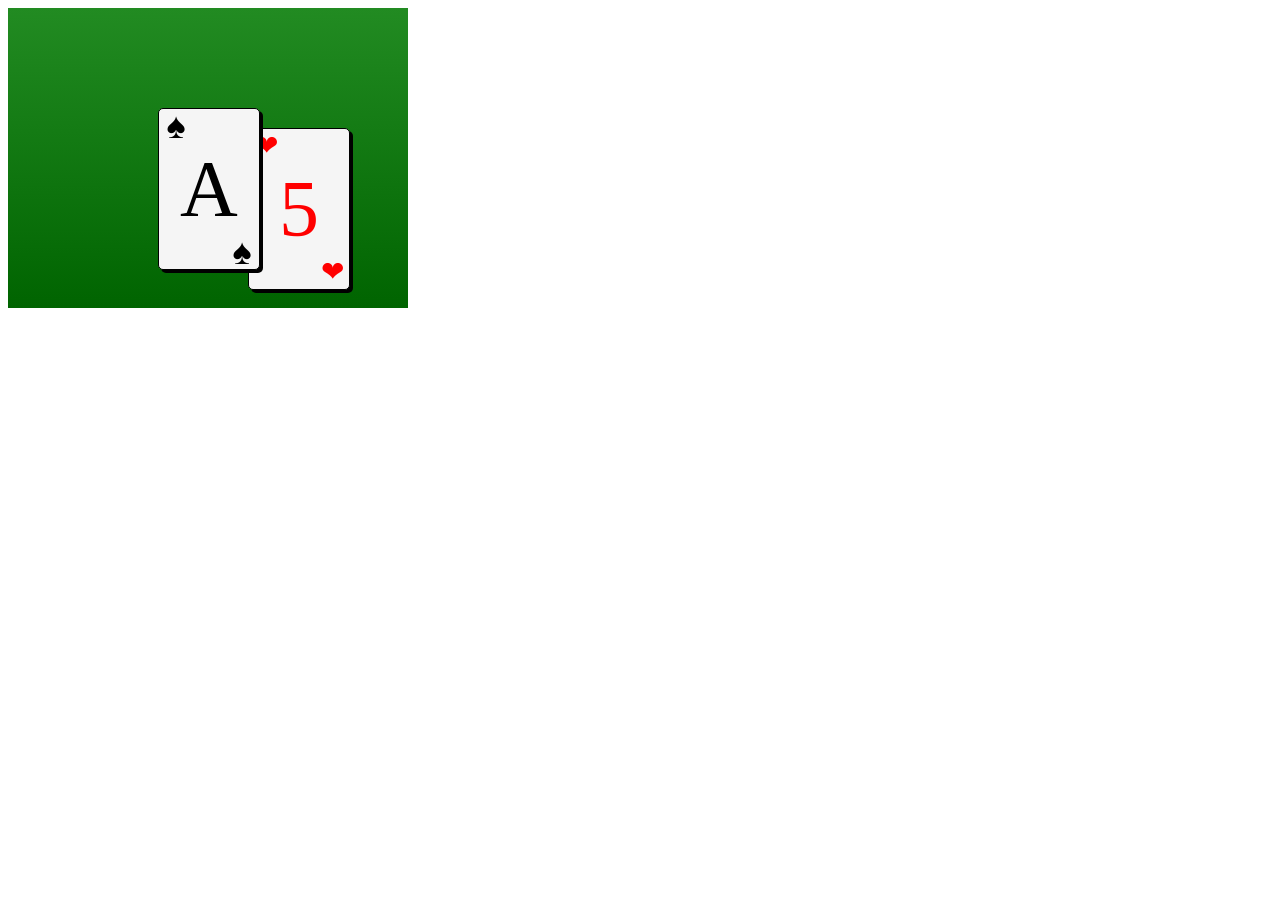
<file: inclass 5/playingcards/index.html>
<!DOCTYPE HTML>
<html lang="en">
<head>
   <title>Playing cards</title>
   <link rel="stylesheet" href="styles.css">
</head>
<body>
   <div class="table">
      <div class="card card-top card-black">A
         <span class="spade top-left">&#9824;</span>
         <span class="spade bottom-right">&#9824;</span>
      </div>
      <div class="card card-bottom card-red">5
         <span class="heart top-left">&#10084;</span>
         <span class="heart bottom-right">&#10084;</span>
      </div>
   </div>
</body>
</html>
</file>
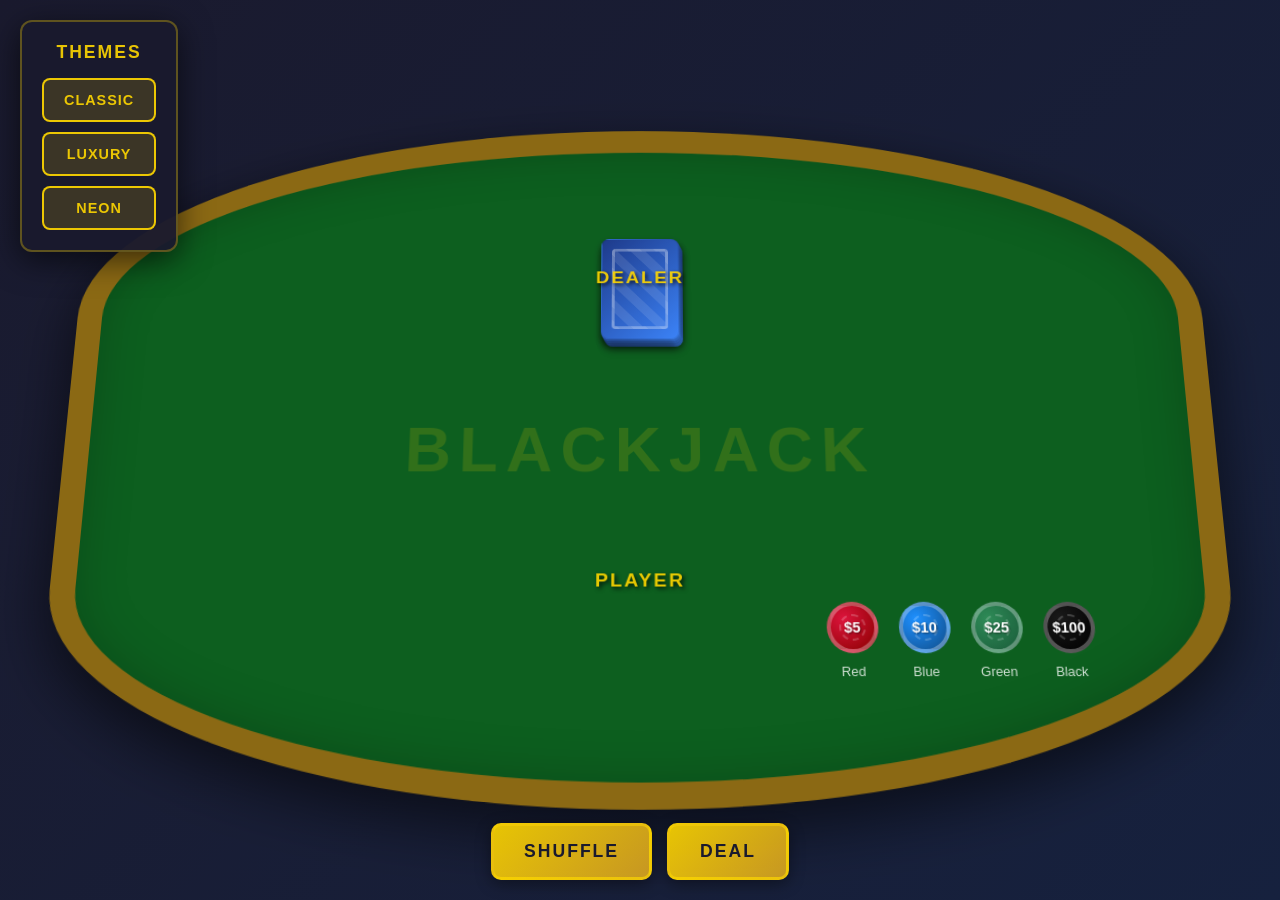
<file: blackjack/blackjack.html>
<!DOCTYPE html>
<html lang="en">
<head>
    <meta charset="UTF-8">
    <meta name="viewport" content="width=device-width, initial-scale=1.0">
    <title>Blackjack Dealer Demo - Pure CSS</title>
    <link rel="stylesheet" href="styles.css">
</head>
<body>
    <!-- Hidden checkboxes for controls -->
    <input type="checkbox" id="shuffle-control">
    <input type="checkbox" id="deal-control">
    
    <!-- Hidden radio buttons for themes (only one can be selected) -->
    <input type="radio" id="theme-classic" name="theme" checked>
    <input type="radio" id="theme-luxury" name="theme">
    <input type="radio" id="theme-neon" name="theme">

    <!-- Theme Panel -->
    <div class="theme-panel">
        <h3>Themes</h3>
        <div class="theme-buttons">
            <label for="theme-classic" class="theme-btn">Classic</label>
            <label for="theme-luxury" class="theme-btn">Luxury</label>
            <label for="theme-neon" class="theme-btn">Neon</label>
        </div>
    </div>

    <!-- Control Buttons -->
    <div class="control-panel">
        <label for="shuffle-control" class="control-btn">Shuffle</label>
        <label for="deal-control" class="control-btn">Deal</label>
    </div>

    <div class="table-container">
        <div class="table">
            <div class="label dealer-label">DEALER</div>
            <div class="label player-label">PLAYER</div>

            <!-- Deck with shuffle animation -->
            <div class="deck">
                <div class="card card-back"></div>
                <div class="card card-back"></div>
                <div class="card card-back"></div>
                <div class="card card-back"></div>
                <div class="card card-back"></div>
            </div>

            <!-- Burn card -->
            <div class="burn-card">
                <div class="card card-back"></div>
            </div>

            <!-- Dealer's cards -->
            <div class="dealer-area">
                <div class="card red">
                    <div class="top">
                        <div>A</div>
                        <div>♥</div>
                    </div>
                    <div class="center">♥</div>
                    <div class="bottom">
                        <div>A</div>
                        <div>♥</div>
                    </div>
                </div>
                <div class="card black">
                    <div class="top">
                        <div>K</div>
                        <div>♠</div>
                    </div>
                    <div class="center">♠</div>
                    <div class="bottom">
                        <div>K</div>
                        <div>♠</div>
                    </div>
                </div>
            </div>

            <!-- Player's cards (with hover peek) -->
            <div class="player-area">
                <div class="card red">
                    <div class="top">
                        <div>Q</div>
                        <div>♦</div>
                    </div>
                    <div class="center">♦</div>
                    <div class="bottom">
                        <div>Q</div>
                        <div>♦</div>
                    </div>
                </div>
                <div class="card black">
                    <div class="top">
                        <div>10</div>
                        <div>♣</div>
                    </div>
                    <div class="center">♣</div>
                    <div class="bottom">
                        <div>10</div>
                        <div>♣</div>
                    </div>
                </div>
            </div>

            <!-- Chip stacks with hover effects -->
            <div class="chip-area">
                <div class="chip-stack">
                    <div class="chip chip-red">$5</div>
                    <div class="chip-label">Red</div>
                </div>
                <div class="chip-stack">
                    <div class="chip chip-blue">$10</div>
                    <div class="chip-label">Blue</div>
                </div>
                <div class="chip-stack">
                    <div class="chip chip-green">$25</div>
                    <div class="chip-label">Green</div>
                </div>
                <div class="chip-stack">
                    <div class="chip chip-black">$100</div>
                    <div class="chip-label">Black</div>
                </div>
            </div>
        </div>
    </div>
</body>
</html>
</file>
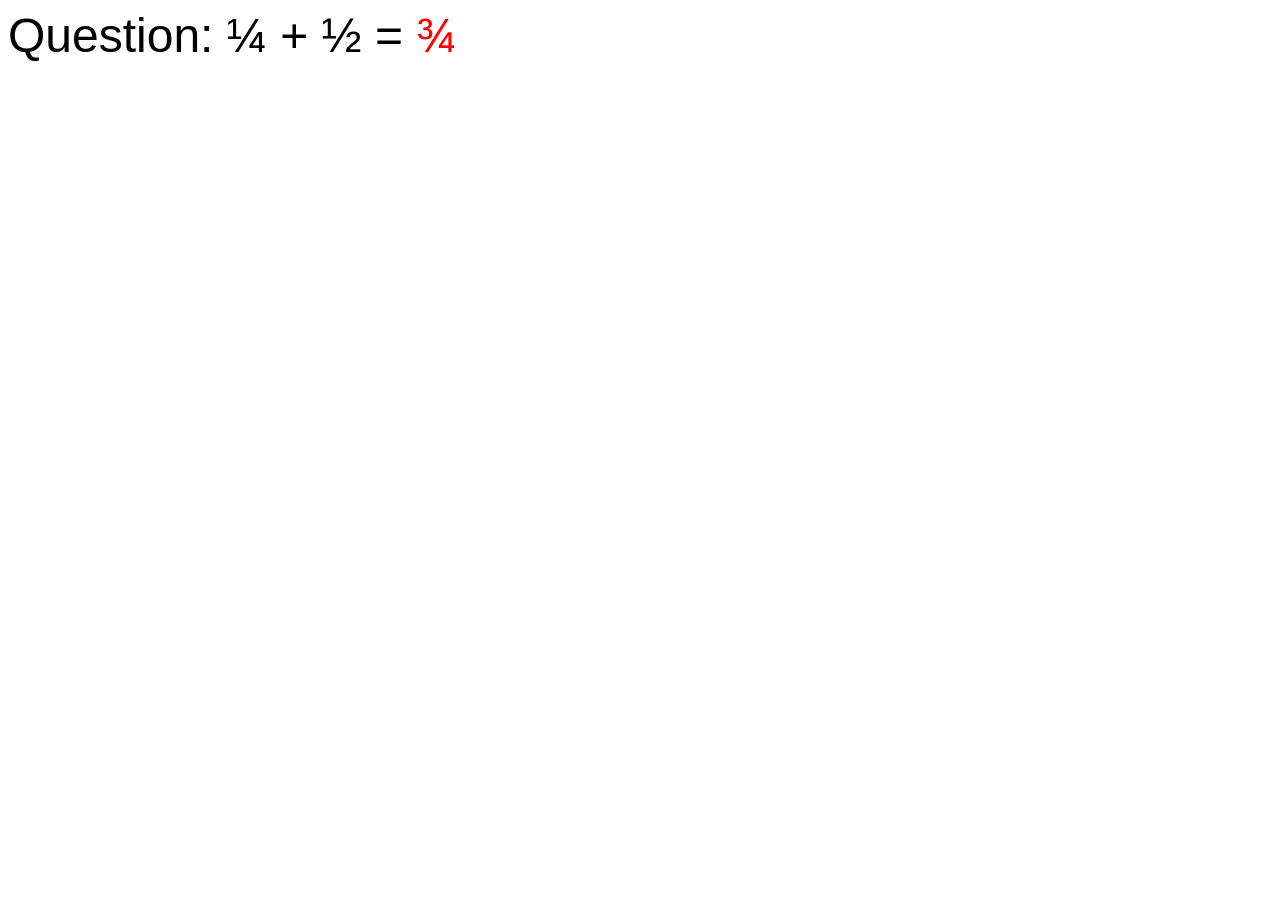
<file: inclass 5/question.html>
<!DOCTYPE HTML>
<html>
   <head>
      <title>Question and Answer</title>
      <style>
   
         body {
            font-family: Calibri, sans-serif;
            font-size: 3em;
         }
   
         #answer {
            color: black;
            width: 100px;
            animation-name: moveFraction;
            animation-delay: 1s;
            animation-duration: 2s;
            animation-fill-mode: forwards;
         }
   
         @keyframes moveFraction {
            0% {
               color: yellow;
               transform: translate(-355px, 60px);
            }
            50% {
               transform: translate(0px, 60px);
            }
            100% {
               color: red;
               transform: translate(0px, 0px);
            }
         }
   
         #question {
            transition: transform 0.6s ease-in-out;
         }
   
         #question:hover {
            transform: scale(0.9);
         }
         
         span {
            display: inline-block;         
         }
   
      </style>
   </head>
   <body>
      <span id="question">Question: &frac14; + &frac12; =</span>
      <span id="answer">&frac34;</span>   
   </body>
</html>
</file>
<file: inclass 5/playingcards/styles.css>
.table {
   width: 400px;
   height: 300px;
   position: relative;
   background: linear-gradient(forestgreen, darkgreen);
}

.card-red {
   color: red;
}

.card-black {
   color: black;
}

.card {
   background-color: whitesmoke;
   border: 1px solid black;         
   width: 100px;
   height: 160px;
   line-height: 160px;
   text-align: center;
   font-size: 80px;
   position: absolute;
   border-radius: 5px;
   box-shadow: 3px 3px black;
}      

.card-top {
   left: 150px;
   top: 100px;
   z-index: 2;
}

.card-bottom {
   left: 240px;
   top: 120px;
   z-index: 1;
}

.heart {
   color: red;
   font-size: 28px; 
   width: 30px;
   height: 30px;  
   line-height: 30px;
}

.spade {
   color: black;
   font-size: 36px; 
   width: 30px;
   height: 30px;  
   line-height: 30px;
}

.top-left {
   position: absolute;
   left: 2px;
   top: 2px;
}

.bottom-right {
   position: absolute;
   right: 2px;
   bottom: 2px;
}
</file>
<file: blackjack/styles.css>
/* Extracted from blackjack.html */
:root {
    --felt-color: #0d5f1f;
    --felt-border: #8b6914;
    --chip-red: #dc143c;
    --chip-blue: #1e90ff;
    --chip-green: #2e8b57;
    --chip-black: #1a1a1a;
}

* {
    margin: 0;
    padding: 0;
    box-sizing: border-box;
}

body {
    font-family: var(--font-family);
    background: linear-gradient(135deg, #1a1a2e 0%, #16213e 100%);
    display: flex;
    justify-content: center;
    align-items: center;
    min-height: 100vh;
    overflow: hidden;
}

/* Hidden checkboxes for controlling animations */
#shuffle-control,
#deal-control,
#theme-classic,
#theme-luxury,
#theme-neon {
    display: none;
}

/* Theme variables - Default Classic */
:root {
    --felt-color: #0d5f1f;
    --felt-border: #8b6914;
    --chip-red: #dc143c;
    --chip-blue: #1e90ff;
    --chip-green: #2e8b57;
    --chip-black: #1a1a1a;
    --card-bg: #ffffff;
    --card-red-color: #dc143c;
    --card-black-color: #1a1a1a;
    --card-back-gradient: linear-gradient(135deg, #1e3a8a 0%, #3b82f6 50%, #1e3a8a 100%);
    --card-back-pattern: repeating-linear-gradient(45deg, transparent, transparent 10px, rgba(255,255,255,0.1) 10px, rgba(255,255,255,0.1) 20px);
    --font-family: 'Arial', sans-serif;
    --label-color: rgba(255, 215, 0, 0.9);
    --btn-bg: linear-gradient(135deg, rgba(255, 215, 0, 0.9), rgba(218, 165, 32, 0.9));
    --btn-border: rgba(255, 215, 0, 0.6);
    --btn-text: #1a1a2e;
    --theme-panel-bg: rgba(26, 26, 46, 0.95);
    --theme-panel-border: rgba(255, 215, 0, 0.3);
}

/* Luxury Theme */
#theme-luxury:checked ~ * {
    --felt-color: #4a0e4e;
    --felt-border: #ffd700;
    --chip-red: #8b0000;
    --chip-blue: #191970;
    --chip-green: #006400;
    --chip-black: #2f2f2f;
    --card-bg: #faf8f3;
    --card-red-color: #c41e3a;
    --card-black-color: #1a1a1a;
    --card-back-gradient: linear-gradient(135deg, #2d1b00 0%, #8b6914 50%, #2d1b00 100%);
    --card-back-pattern: repeating-linear-gradient(90deg, transparent, transparent 8px, rgba(255,215,0,0.15) 8px, rgba(255,215,0,0.15) 16px);
    --font-family: 'Georgia', serif;
    --label-color: #ffd700;
    --btn-bg: linear-gradient(135deg, rgba(255, 215, 0, 0.85), rgba(184, 134, 11, 0.85));
    --btn-border: rgba(255, 215, 0, 0.8);
    --btn-text: #4a0e4e;
    --theme-panel-bg: rgba(74, 14, 78, 0.98);
    --theme-panel-border: rgba(255, 215, 0, 0.5);
}

/* Neon Theme */
#theme-neon:checked ~ * {
    --felt-color: #0a0e27;
    --felt-border: #00ffff;
    --chip-red: #ff1493;
    --chip-blue: #00bfff;
    --chip-green: #00ff7f;
    --chip-black: #8a2be2;
    --card-bg: #0f0f1e;
    --card-red-color: #ff1493;
    --card-black-color: #00ff7f;
    --card-back-gradient: linear-gradient(135deg, #00ff7f 0%, #00bfff 50%, #ff1493 100%);
    --card-back-pattern: repeating-linear-gradient(-45deg, transparent, transparent 6px, rgba(0,255,127,0.2) 6px, rgba(0,255,127,0.2) 12px);
    --font-family: 'Courier New', monospace;
    --label-color: #00ffff;
    --btn-bg: linear-gradient(135deg, #ff1493, #00bfff);
    --btn-border: #00ffff;
    --btn-text: #0a0e27;
    --theme-panel-bg: rgba(10, 14, 39, 0.98);
    --theme-panel-border: rgba(0, 255, 255, 0.6);
}

.table-container {
    perspective: 1500px;
    position: relative;
}

.table {
    width: 90vw;
    max-width: 1200px;
    height: 85vh;
    max-height: 700px;
    background: var(--felt-color);
    border-radius: 50% / 30%;
    border: 25px solid var(--felt-border);
    box-shadow: 
        0 20px 60px rgba(0, 0, 0, 0.6),
        inset 0 0 50px rgba(0, 0, 0, 0.2);
    position: relative;
    transform: rotateX(15deg);
    font-family: var(--font-family);
}

.table::before {
    content: 'BLACKJACK';
    position: absolute;
    top: 50%;
    left: 50%;
    transform: translate(-50%, -50%);
    font-size: 4rem;
    color: rgba(255, 215, 0, 0.15);
    font-weight: bold;
    letter-spacing: 0.5rem;
    text-align: center;
}

/* Deck positioning */
.deck {
    position: absolute;
    top: 15%;
    left: 50%;
    transform: translateX(-50%);
    width: 80px;
    height: 110px;
}

.card {
    position: absolute;
    width: 80px;
    height: 110px;
    background: var(--card-bg);
    border-radius: 8px;
    box-shadow: 0 4px 8px rgba(0, 0, 0, 0.3);
    display: flex;
    flex-direction: column;
    justify-content: space-between;
    padding: 8px;
    font-size: 1.2rem;
    font-weight: bold;
    font-family: var(--font-family);
    transform-style: preserve-3d;
    transition: all 0.3s ease;
    border: 1px solid rgba(0, 0, 0, 0.1);
}

/* Card back design */
.card-back {
    background: var(--card-back-gradient);
    background-size: 200% 200%;
}

.card-back::after {
    content: '';
    position: absolute;
    inset: 10px;
    border: 3px solid rgba(255, 255, 255, 0.3);
    border-radius: 4px;
    background: var(--card-back-pattern);
}

.red { color: var(--card-red-color); }
.black { color: var(--card-black-color); }

.card .top {
    display: flex;
    flex-direction: column;
    align-items: flex-start;
}

.card .bottom {
    display: flex;
    flex-direction: column;
    align-items: flex-end;
    transform: rotate(180deg);
}

.card .center {
    position: absolute;
    top: 50%;
    left: 50%;
    transform: translate(-50%, -50%);
    font-size: 2rem;
}

/* Default state - no animations */
.deck .card {
    animation: none;
    z-index: 10;
}

.deck .card:nth-child(2) { top: 2px; left: 1px; z-index: 9; }
.deck .card:nth-child(3) { top: 4px; left: 2px; z-index: 8; }
.deck .card:nth-child(4) { top: 6px; left: 3px; z-index: 7; }
.deck .card:nth-child(5) { top: 8px; left: 4px; z-index: 6; }

/* Shuffle Animation - only when checkbox is checked */
#shuffle-control:checked ~ .table-container .deck .card {
    animation: shuffle 2s ease-in-out infinite;
}

#shuffle-control:checked ~ .table-container .deck .card:nth-child(1) { animation-delay: 0s; }
#shuffle-control:checked ~ .table-container .deck .card:nth-child(2) { animation-delay: 0.1s; }
#shuffle-control:checked ~ .table-container .deck .card:nth-child(3) { animation-delay: 0.2s; }
#shuffle-control:checked ~ .table-container .deck .card:nth-child(4) { animation-delay: 0.3s; }
#shuffle-control:checked ~ .table-container .deck .card:nth-child(5) { animation-delay: 0.4s; }

@keyframes shuffle {
    0%, 100% {
        transform: translateX(0) translateY(0) rotateZ(0deg);
    }
    12% {
        transform: translateX(-40px) translateY(-5px) rotateZ(-8deg);
    }
    25% {
        transform: translateX(-50px) translateY(10px) rotateZ(-12deg);
    }
    37% {
        transform: translateX(45px) translateY(-8px) rotateZ(10deg);
    }
    50% {
        transform: translateX(50px) translateY(12px) rotateZ(15deg);
    }
    62% {
        transform: translateX(-35px) translateY(6px) rotateZ(-10deg);
    }
    75% {
        transform: translateX(30px) translateY(-10px) rotateZ(8deg);
    }
    87% {
        transform: translateX(-20px) translateY(4px) rotateZ(-5deg);
    }
}

/* Burn Card - only when deal is checked */
.burn-card {
    position: absolute;
    top: 15%;
    left: 50%;
    transform: translateX(-50%);
    opacity: 0;
}

#deal-control:checked ~ .table-container .burn-card {
    animation: burnCard 3s ease-out forwards;
}

@keyframes burnCard {
    0% {
        opacity: 1;
        transform: translate(-50%, 0) rotateZ(0deg);
    }
    100% {
        opacity: 0;
        transform: translate(200%, -100px) rotateZ(45deg) scale(0.5);
    }
}

/* Dealer Cards */
.dealer-area {
    position: absolute;
    top: 25%;
    left: 50%;
    transform: translateX(-50%);
    display: flex;
    gap: 40px;
}

.dealer-area .card {
    opacity: 0;
}

.dealer-area .card:nth-child(1) {
    margin-right: 60px;
}

.dealer-area .card:nth-child(2) {
    margin-left: 60px;
}

#deal-control:checked ~ .table-container .dealer-area .card {
    animation: dealToDealer 0.8s ease-out forwards;
}

#deal-control:checked ~ .table-container .dealer-area .card:nth-child(1) {
    animation-delay: 0.5s;
}

#deal-control:checked ~ .table-container .dealer-area .card:nth-child(2) {
    animation-delay: 1.5s;
}

@keyframes dealToDealer {
    0% {
        opacity: 0;
        transform: translate(-300px, -100px) rotateY(180deg) rotateZ(0deg);
    }
    50% {
        opacity: 1;
    }
    100% {
        opacity: 1;
        transform: translate(0, 0) rotateY(0deg) rotateZ(0deg);
    }
}

/* Player Cards */
.player-area {
    position: absolute;
    bottom: 20%;
    left: 50%;
    transform: translateX(-50%);
    display: flex;
    gap: 40px;
}

.player-area .card {
    opacity: 0;
    cursor: pointer;
    transform: translate(0, 0) rotateY(0deg) rotateZ(0deg);
}

.player-area .card:nth-child(1) {
    margin-right: 60px;
}

.player-area .card:nth-child(2) {
    margin-left: 60px;
}

/* Hide cards initially when deal is not checked */
#deal-control:not(:checked) ~ .table-container .player-area .card {
    opacity: 0;
}

/* Deal animation when checkbox is checked */
#deal-control:checked ~ .table-container .player-area .card:nth-child(1) {
    animation: dealToPlayer 0.8s ease-out 2.5s forwards;
}

#deal-control:checked ~ .table-container .player-area .card:nth-child(2) {
    animation: dealToPlayer 0.8s ease-out 3.5s forwards;
}

@keyframes dealToPlayer {
    0% {
        opacity: 0;
        transform: translate(-300px, -300px) rotateY(180deg) rotateZ(0deg);
    }
    50% {
        opacity: 1;
    }
    100% {
        opacity: 1;
        transform: translate(0, 0) rotateY(0deg) rotateZ(0deg);
    }
}

/* Hover Peek Effect - always available */
.player-area .card:hover {
    transform: translateY(-20px) rotateZ(-3deg) scale(1.05) !important;
    box-shadow: 0 15px 30px rgba(0, 0, 0, 0.5) !important;
    z-index: 100 !important;
    transition: all 0.3s ease !important;
}

/* Chip Stack */
.chip-area {
    position: absolute;
    bottom: 15%;
    right: 10%;
    display: flex;
    gap: 20px;
}

.chip-stack {
    display: flex;
    flex-direction: column;
    align-items: center;
    gap: 5px;
}

.chip {
    width: 50px;
    height: 50px;
    border-radius: 50%;
    border: 4px solid rgba(255, 255, 255, 0.3);
    position: relative;
    cursor: pointer;
    transition: all 0.3s ease;
    display: flex;
    align-items: center;
    justify-content: center;
    font-weight: bold;
    font-size: 0.9rem;
    font-family: var(--font-family);
    color: white;
    text-shadow: 1px 1px 2px rgba(0, 0, 0, 0.5);
}

.chip::before {
    content: '';
    position: absolute;
    inset: 8px;
    border-radius: 50%;
    border: 2px dashed rgba(255, 255, 255, 0.2);
}

.chip-red { background: radial-gradient(circle at 30% 30%, var(--chip-red), #8b0000); }
.chip-blue { background: radial-gradient(circle at 30% 30%, var(--chip-blue), #104e8b); }
.chip-green { background: radial-gradient(circle at 30% 30%, var(--chip-green), #1a5c3a); }
.chip-black { background: radial-gradient(circle at 30% 30%, var(--chip-black), #000000); }

.chip:hover {
    transform: scale(1.2) translateY(-5px);
    box-shadow: 
        inset 0 0 15px rgba(0, 0, 0, 0.3),
        0 0 30px var(--label-color);
    filter: brightness(1.3);
}

.chip-label {
    color: rgba(255, 255, 255, 0.8);
    font-size: 0.8rem;
    font-family: var(--font-family);
    margin-top: 5px;
    text-align: center;
}

/* Labels */
.label {
    position: absolute;
    color: var(--label-color);
    font-size: 1.2rem;
    font-weight: bold;
    font-family: var(--font-family);
    text-shadow: 2px 2px 4px rgba(0, 0, 0, 0.8);
    letter-spacing: 2px;
    z-index: 50;
}

.dealer-label {
    top: 20%;
    left: 50%;
    transform: translateX(-50%);
}

.player-label {
    bottom: 28%;
    left: 50%;
    transform: translateX(-50%);
}

/* Control Buttons */
.control-panel {
    position: fixed;
    bottom: 20px;
    left: 50%;
    transform: translateX(-50%);
    display: flex;
    gap: 15px;
    z-index: 1000;
}

.control-btn {
    padding: 15px 30px;
    background: var(--btn-bg);
    border: 3px solid var(--btn-border);
    border-radius: 10px;
    color: var(--btn-text);
    font-size: 1.1rem;
    font-weight: bold;
    font-family: var(--font-family);
    text-transform: uppercase;
    letter-spacing: 2px;
    cursor: pointer;
    transition: all 0.3s ease;
    box-shadow: 0 4px 15px rgba(0, 0, 0, 0.4);
    user-select: none;
}

.control-btn:hover {
    transform: translateY(-3px);
    box-shadow: 0 8px 25px rgba(0, 0, 0, 0.5);
    background: var(--btn-bg);
    filter: brightness(1.2);
}

.control-btn:active {
    transform: translateY(-1px);
}

/* Active state for buttons */
#shuffle-control:checked ~ .control-panel label[for="shuffle-control"] {
    background: linear-gradient(135deg, rgba(76, 175, 80, 0.9), rgba(56, 142, 60, 0.9));
    border-color: rgba(76, 175, 80, 0.8);
}

#deal-control:checked ~ .control-panel label[for="deal-control"] {
    background: linear-gradient(135deg, rgba(76, 175, 80, 0.9), rgba(56, 142, 60, 0.9));
    border-color: rgba(76, 175, 80, 0.8);
}



/* Theme Panel */
.theme-panel {
    position: fixed;
    top: 20px;
    left: 20px;
    background: var(--theme-panel-bg);
    padding: 20px;
    border-radius: 12px;
    box-shadow: 0 8px 32px rgba(0, 0, 0, 0.6);
    border: 2px solid var(--theme-panel-border);
    z-index: 1000;
    font-family: var(--font-family);
}

.theme-panel h3 {
    color: var(--label-color);
    margin-bottom: 15px;
    font-size: 1.1rem;
    text-align: center;
    text-transform: uppercase;
    letter-spacing: 2px;
    font-family: var(--font-family);
}

.theme-buttons {
    display: flex;
    flex-direction: column;
    gap: 10px;
}

.theme-btn {
    padding: 12px 20px;
    background: rgba(255, 215, 0, 0.15);
    border: 2px solid var(--label-color);
    border-radius: 8px;
    color: var(--label-color);
    font-size: 0.9rem;
    font-weight: bold;
    font-family: var(--font-family);
    text-transform: uppercase;
    letter-spacing: 1px;
    cursor: pointer;
    transition: all 0.3s ease;
    text-align: center;
    user-select: none;
}

.theme-btn:hover {
    background: rgba(255, 215, 0, 0.3);
    transform: translateX(5px);
    box-shadow: 0 4px 12px rgba(0, 0, 0, 0.3);
}

/* Active theme button styles */
#theme-classic:checked ~ * .theme-panel label[for="theme-classic"] {
    background: rgba(76, 175, 80, 0.4);
    border-color: rgba(76, 175, 80, 0.8);
    color: #4caf50;
}

#theme-luxury:checked ~ * .theme-panel label[for="theme-luxury"] {
    background: rgba(76, 175, 80, 0.4);
    border-color: rgba(76, 175, 80, 0.8);
    color: #4caf50;
}

#theme-neon:checked ~ * .theme-panel label[for="theme-neon"] {
    background: rgba(76, 175, 80, 0.4);
    border-color: rgba(76, 175, 80, 0.8);
    color: #4caf50;
}

/* Responsive adjustments */
@media (max-width: 768px) {
    body {
        overflow-y: auto;
        align-items: flex-start;
        padding: 20px 0;
    }

    .table-container {
        perspective: 1000px;
        padding: 10px;
    }

    .table {
        width: 95vw;
        height: 80vh;
        min-height: 600px;
        max-height: none;
        transform: rotateX(8deg);
        border: 15px solid var(--felt-border);
    }

    .table::before {
        font-size: 1.8rem;
        letter-spacing: 0.2rem;
    }

    /* Deck */
    .deck {
        top: 12%;
        width: 60px;
        height: 85px;
    }

    .deck .card,
    .burn-card .card {
        width: 60px;
        height: 85px;
        font-size: 0.9rem;
        padding: 6px;
    }

    .card .center {
        font-size: 1.4rem;
    }

    /* Dealer area */
    .dealer-area {
        top: 22%;
        gap: 15px;
    }

    .dealer-area .card {
        width: 60px;
        height: 85px;
        font-size: 0.9rem;
        padding: 6px;
    }

    .dealer-area .card .center {
        font-size: 1.4rem;
    }

    .dealer-area .card:nth-child(1) {
        margin-right: 30px;
    }

    .dealer-area .card:nth-child(2) {
        margin-left: 30px;
    }

    /* Player area */
    .player-area {
        bottom: 25%;
        gap: 15px;
    }

    .player-area .card {
        width: 60px;
        height: 85px;
        font-size: 0.9rem;
        padding: 6px;
    }

    .player-area .card .center {
        font-size: 1.4rem;
    }

    .player-area .card:nth-child(1) {
        margin-right: 30px;
    }

    .player-area .card:nth-child(2) {
        margin-left: 30px;
    }

    /* Labels */
    .label {
        font-size: 0.9rem;
        letter-spacing: 1px;
    }

    .dealer-label {
        top: 17%;
    }

    .player-label {
        bottom: 33%;
    }

    /* Chips */
    .chip-area {
        bottom: 12%;
        right: 8%;
        gap: 8px;
    }

    .chip {
        width: 35px;
        height: 35px;
        font-size: 0.7rem;
        border: 3px solid rgba(255, 255, 255, 0.3);
    }

    .chip::before {
        inset: 6px;
        border: 1.5px dashed rgba(255, 255, 255, 0.2);
    }

    .chip-label {
        font-size: 0.65rem;
        margin-top: 3px;
    }

    /* Control panel */
    .control-panel {
        bottom: 10px;
        gap: 10px;
        flex-wrap: wrap;
        max-width: 95vw;
    }

    .control-btn {
        padding: 10px 20px;
        font-size: 0.85rem;
        letter-spacing: 1px;
        border: 2px solid var(--btn-border);
    }

    /* Theme panel */
    .theme-panel {
        top: 10px;
        left: 10px;
        right: 10px;
        padding: 12px;
        max-width: calc(100vw - 20px);
    }

    .theme-panel h3 {
        font-size: 0.9rem;
        margin-bottom: 10px;
        letter-spacing: 1px;
    }

    .theme-buttons {
        flex-direction: row;
        gap: 8px;
    }

    .theme-btn {
        font-size: 0.75rem;
        padding: 8px 12px;
        letter-spacing: 0.5px;
        flex: 1;
    }

    .theme-btn:hover {
        transform: translateY(-2px);
    }
}

/* Extra small screens */
@media (max-width: 480px) {
    .table {
        height: 75vh;
        min-height: 550px;
        border: 12px solid var(--felt-border);
    }

    .table::before {
        font-size: 1.4rem;
        letter-spacing: 0.15rem;
    }

    /* Further reduce card sizes */
    .deck {
        width: 50px;
        height: 70px;
    }

    .deck .card,
    .burn-card .card,
    .dealer-area .card,
    .player-area .card {
        width: 50px;
        height: 70px;
        font-size: 0.75rem;
        padding: 5px;
    }

    .card .center {
        font-size: 1.2rem;
    }

    .dealer-area .card:nth-child(1),
    .player-area .card:nth-child(1) {
        margin-right: 20px;
    }

    .dealer-area .card:nth-child(2),
    .player-area .card:nth-child(2) {
        margin-left: 20px;
    }

    /* Chips */
    .chip-area {
        bottom: 10%;
        right: 5%;
        gap: 6px;
    }

    .chip {
        width: 30px;
        height: 30px;
        font-size: 0.6rem;
        border: 2px solid rgba(255, 255, 255, 0.3);
    }

    .chip::before {
        inset: 5px;
        border: 1px dashed rgba(255, 255, 255, 0.2);
    }

    .chip-label {
        font-size: 0.6rem;
    }

    /* Labels */
    .label {
        font-size: 0.8rem;
    }

    /* Controls */
    .control-btn {
        padding: 8px 15px;
        font-size: 0.75rem;
    }

    .theme-panel {
        padding: 10px;
    }

    .theme-panel h3 {
        font-size: 0.8rem;
        margin-bottom: 8px;
    }

    .theme-btn {
        font-size: 0.7rem;
        padding: 6px 8px;
    }
}

/* Landscape mode on mobile */
@media (max-width: 900px) and (max-height: 500px) and (orientation: landscape) {
    body {
        padding: 10px 0;
    }

    .table {
        height: 85vh;
        transform: rotateX(5deg);
    }

    .theme-panel {
        top: 5px;
        left: 5px;
        padding: 8px;
    }

    .theme-panel h3 {
        font-size: 0.75rem;
        margin-bottom: 6px;
    }

    .theme-buttons {
        gap: 5px;
    }

    .theme-btn {
        font-size: 0.65rem;
        padding: 6px 10px;
    }

    .control-panel {
        bottom: 5px;
    }

    .control-btn {
        padding: 6px 12px;
        font-size: 0.7rem;
    }

    .dealer-label {
        top: 15%;
    }

    .player-label {
        bottom: 30%;
    }
}
</file>
